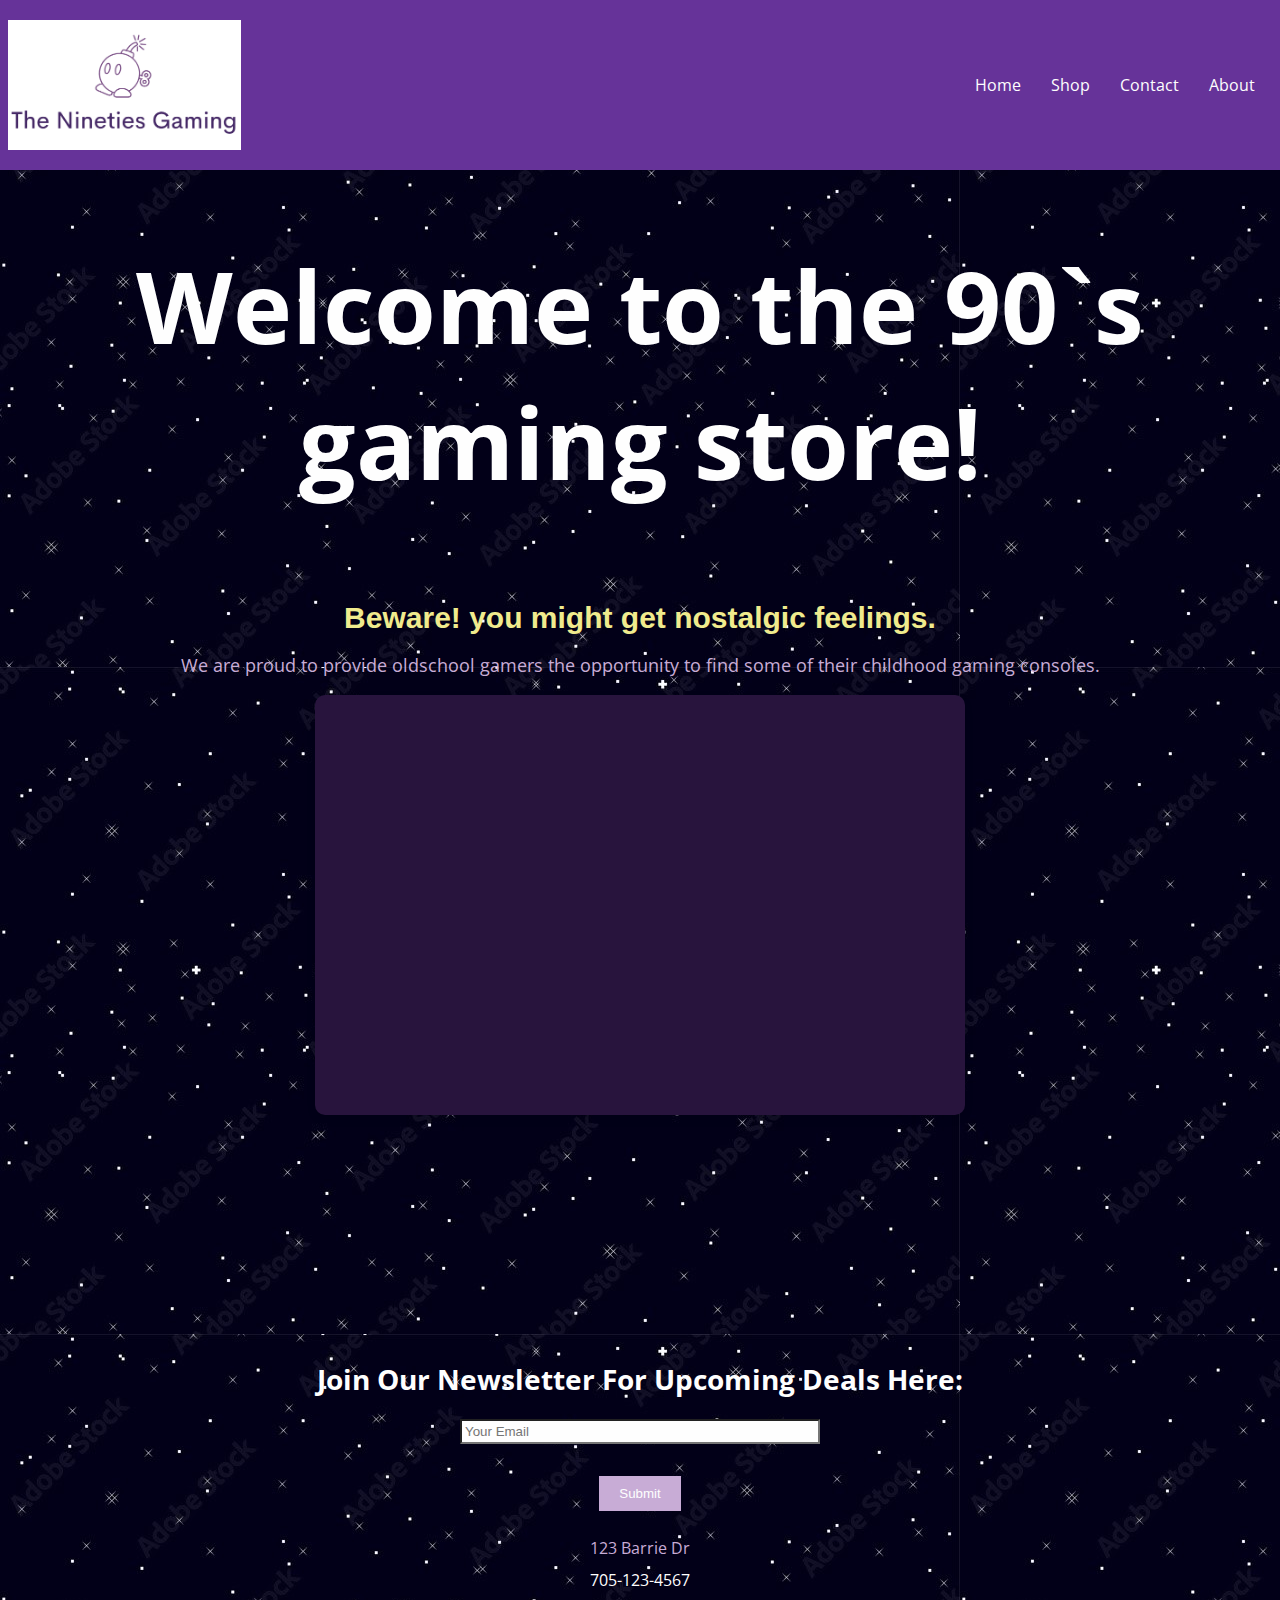
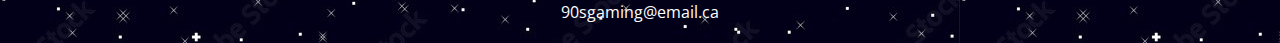
<file: FinalProjectSummer2024/index.html>
<!doctype html>
<html lang="en">
<head id="head">
    <title>Final Project | Sharon Chrysler and Adalid Velazquez - Gaming Console Store</title>
    <!-- jQuery link This must be placed before the link to our custom js ... https://releases.jquery.com/ -->
    <script src="https://code.jquery.com/jquery-3.7.0.js"></script>
    <!-- add our custom js file -->
    <script type="text/javascript" src="./JS/Custom-js.js"></script>
</head>
<body>
<!-- Global Header -->
<header id = "header"></header>
<!-- Welcome banner -->
<section class="home-hero">
    <div>
        <h1>Welcome to the 90`s gaming store!</h1>
    </div>
</section>
<!-- Main content -->
<main>
    <section class="intro">
        <h2>Beware! you might get nostalgic feelings. </h2>
        <p>We are proud to provide oldschool gamers the opportunity to find some of their childhood gaming consoles.</p>
    </section>
    <section class="video">
        <div>
            <iframe width="560" height="315" src="https://www.youtube.com/embed/5irYDUHDI3c?si=4AnFeOAwkc5O9MZA" title="YouTube video player" frameborder="0"
                    allow="accelerometer; autoplay; clipboard-write; encrypted-media; gyroscope; picture-in-picture; web-share" referrerpolicy="strict-origin-when-cross-origin" allowfullscreen></iframe>
        </div>
    </section>
</main>
<!-- Global footer -->
<footer id="footer"></footer>
</body>
</html>
</file>
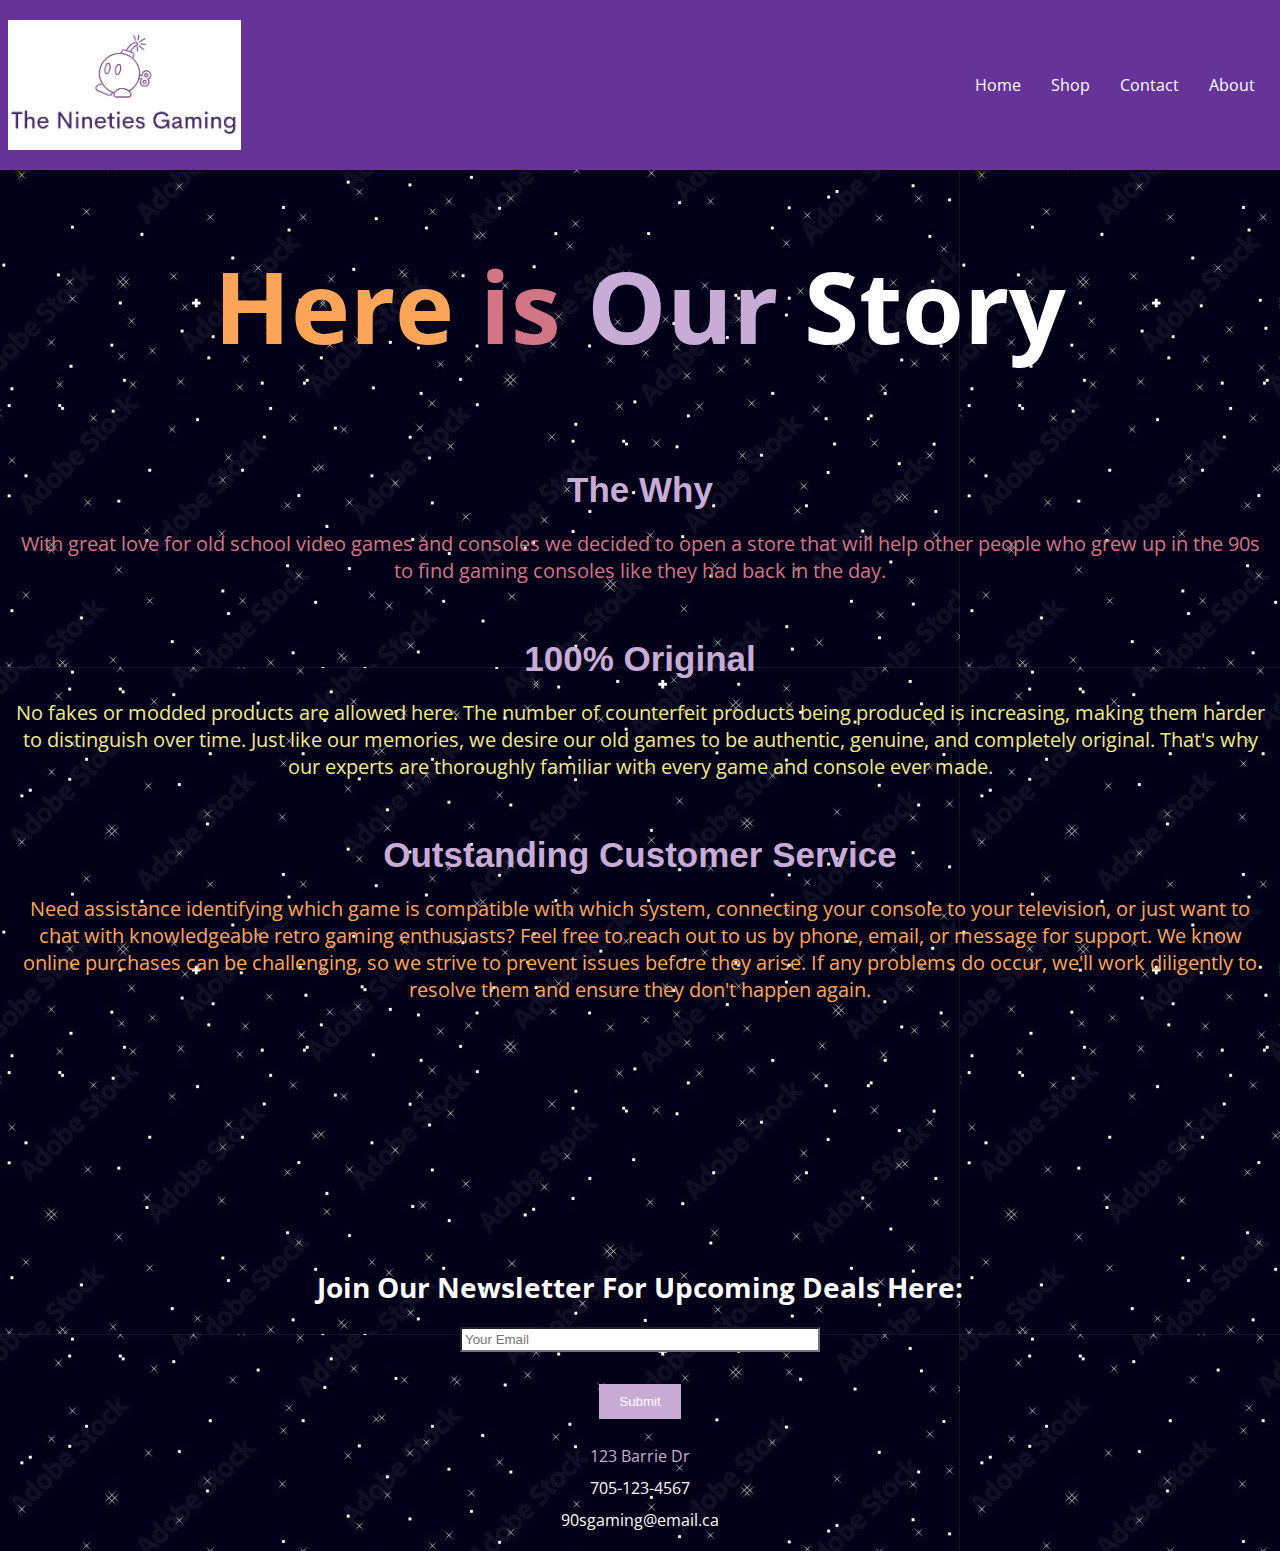
<file: FinalProjectSummer2024/about.html>
<!doctype html>
<html lang="en">
<head id="head">
    <title>About Page | Sharon Chrysler and Adalid Velazquez - Gaming Console Store</title>
    <!-- jQuery link This must be placed before the link to our custom js ... https://releases.jquery.com/ -->
    <script src="https://code.jquery.com/jquery-3.7.0.js"></script>
    <!-- add our custom js file -->
    <script type="text/javascript" src="./JS/Custom-js.js"></script>
</head>
<body>
<!-- Global Header -->
<header id="header"></header>
<section class="home-hero">
    <!-- Using span for different text color -->
    <div>
        <h1><span class="here">Here</span> <span class="is">is</span> <span class="our">Our</span> Story</h1>
    </div>
</section>
<main>
    <!--Main includes the story, and details about the store  -->
    <section class="story">
        <div class="why">
            <h2>The Why</h2>
            <p>With great love for old school video games and consoles we decided to open a store that will help other people who grew up in the 90s to find  gaming consoles like they had back in the day.</p>
        </div>
        <div class="original">
            <h2>100% Original</h2>
            <p>No fakes or modded products are allowed here. The number of counterfeit products being produced is increasing, making them harder to distinguish over time. Just like our memories, we desire our old games to be authentic, genuine, and completely original. That's why our experts are thoroughly familiar with every game and console ever made.</p>
        </div>
        <div class="customer">
            <h2>Outstanding Customer Service</h2>
            <p>Need assistance identifying which game is compatible with which system, connecting your console to your television, or just want to chat with knowledgeable retro gaming enthusiasts? Feel free to reach out to us by phone, email, or message for support. We know online purchases can be challenging, so we strive to prevent issues before they arise. If any problems do occur, we'll work diligently to resolve them and ensure they don't happen again.</p>
        </div>
    </section>
</main>
<!-- Global Footer -->
<footer id="footer"></footer>
</body>
</html>
</file>
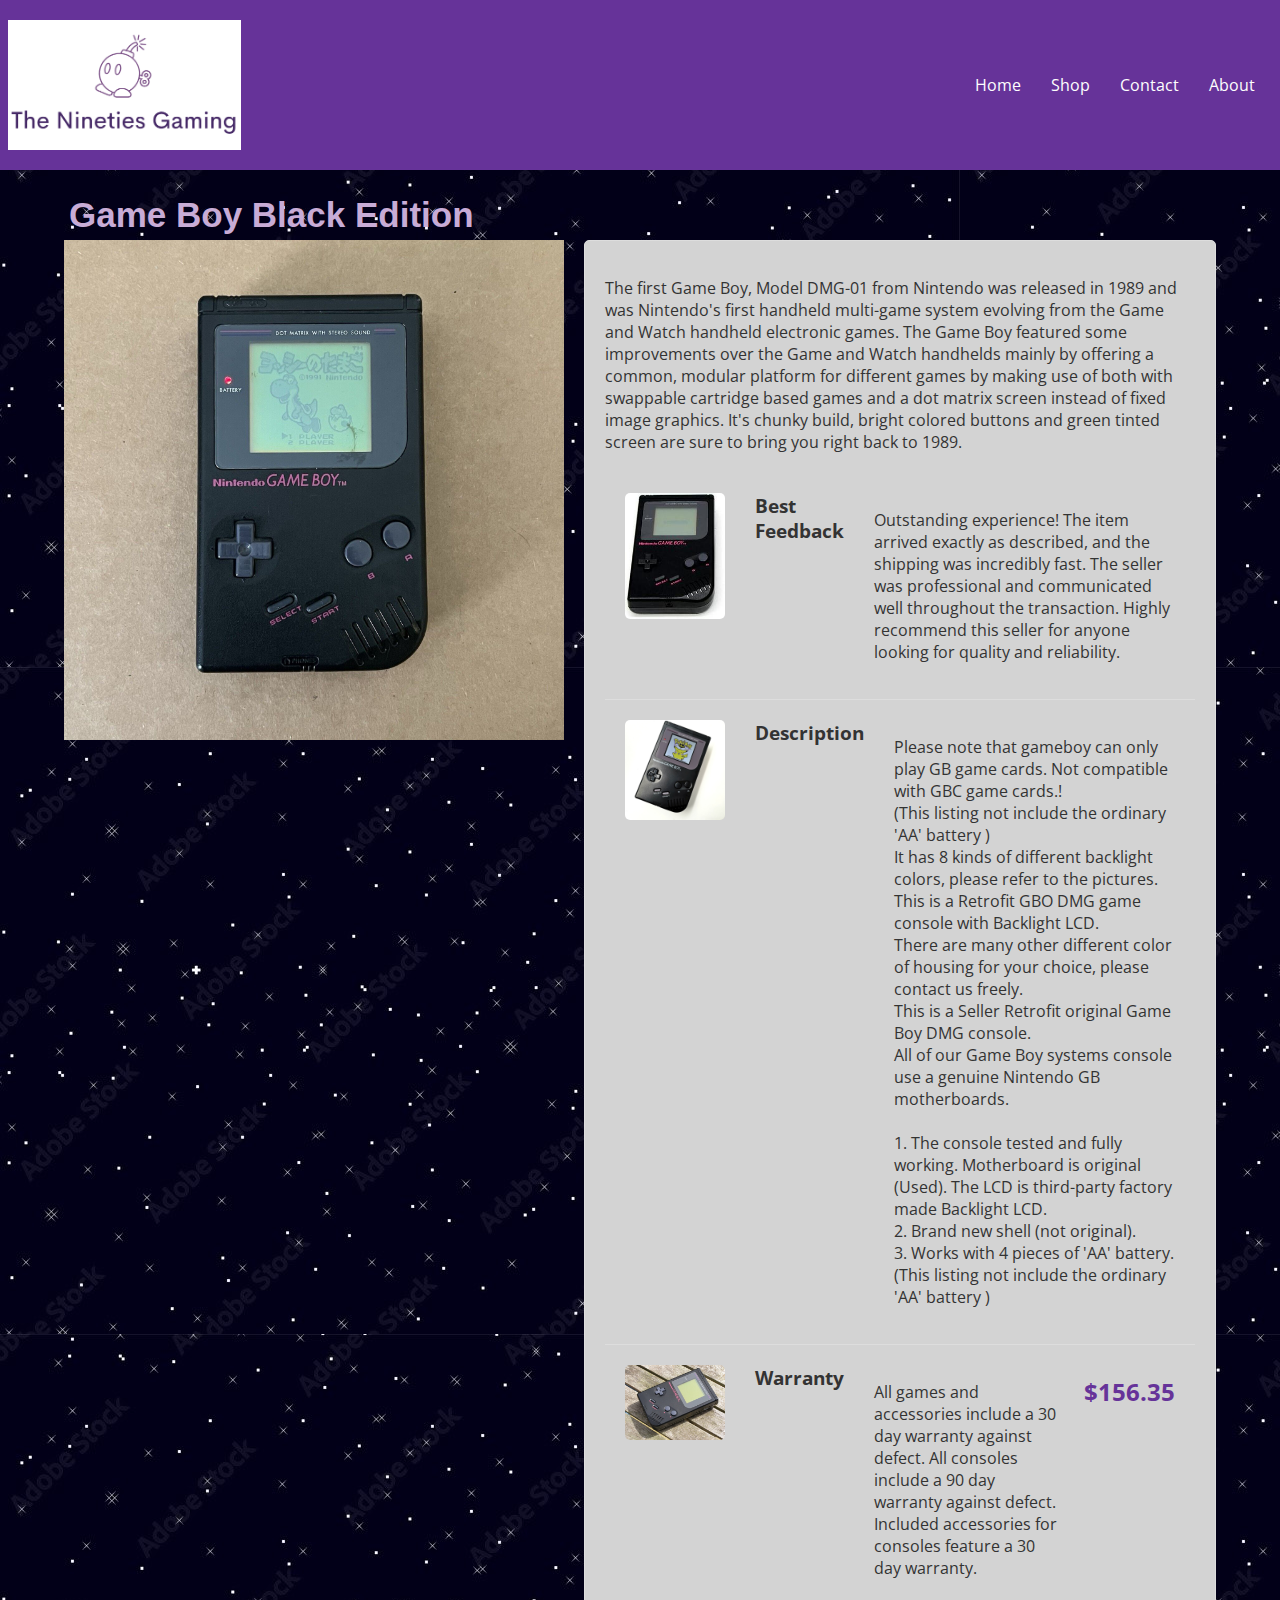
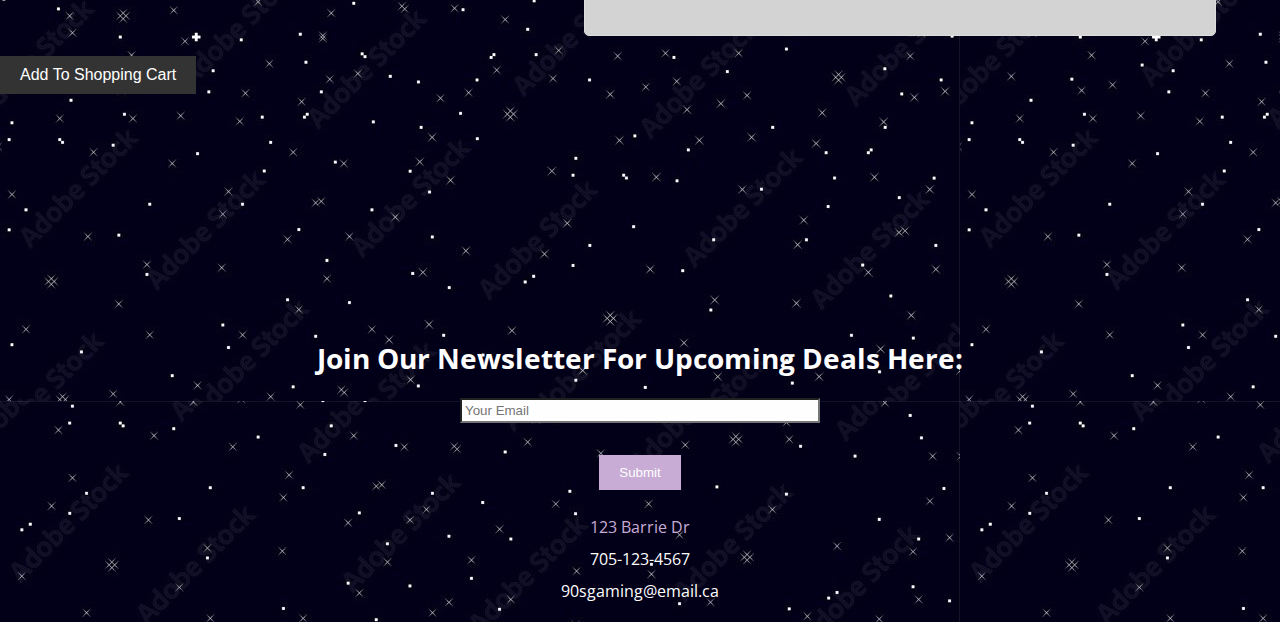
<file: FinalProjectSummer2024/blackedition.html>
<!DOCTYPE html>
<html lang="en">
<head id="head">
    <title>Black GameBoy | Sharon Chrysler and Adalid Velazquez - Gaming Console Store</title>
    <!-- jQuery link This must be placed before the link to our custom js ... https://releases.jquery.com/ -->
    <script src="https://code.jquery.com/jquery-3.7.0.js"></script>
    <!-- add our custom js file -->
    <script type="text/javascript" src="./JS/Custom-js.js"></script>
</head>
<body>
<!--Global Header -->
<header id = "header"></header>
<main>
    <div class="container">
        <!-- class for the product -->
        <section class="product1">
            <h2>Game Boy Black Edition</h2>
            <div class="product-details">
                <img src="./IMG/GameBoyClassicBlack/Black%20Game%20Boy.jpg" alt="Black GB">
                <div class="product-info">
                    <p>The first Game Boy, Model DMG-01 from Nintendo was released in 1989 and was
                        Nintendo's first handheld multi-game system evolving from the Game and
                        Watch handheld electronic games. The Game Boy featured some improvements over
                        the Game and Watch handhelds mainly by offering a common, modular platform for different games by making use of
                        both with swappable cartridge based games and a dot matrix screen instead of fixed image graphics.
                        It's chunky build, bright colored buttons and green tinted screen are sure to bring you right back to 1989.
                    </p>

                    <div class="variations">
                        <div class="variation">
                            <img src="./IMG/GameBoyClassicBlack/240.jpg" alt="Black240">
                            <h3>Best Feedback</h3>
                            <p>Outstanding experience! The item arrived exactly as described, and the shipping was incredibly fast.
                                The seller was professional and communicated well throughout the transaction.
                                Highly recommend this seller for anyone looking for quality and reliability.</p>

                        </div>
                        <div class="variation">
                            <img src="./IMG/GameBoyClassicBlack/s-1600.jpg" alt="Black1600">
                            <h3>Description</h3>
                            <p>Please note that gameboy can only play GB game cards. Not compatible with GBC game cards.!<br>

                                (This listing not include the ordinary 'AA' battery )<br>

                                It has 8 kinds of different backlight colors, please refer to the pictures.<br>

                                This is a Retrofit GBO DMG game console with Backlight LCD.<br>

                                There are many other different color of housing for your choice, please contact us freely.<br>
                                This is a Seller Retrofit original Game Boy DMG console.<br>
                                All of our Game Boy systems console use a genuine Nintendo GB motherboards.<br>
                                <br>

                                1. The console tested and fully working. Motherboard is original (Used). The LCD is third-party factory made Backlight LCD.<br>
                                2. Brand new shell (not original).<br>
                                3. Works with 4 pieces of 'AA' battery. (This listing not include the ordinary 'AA' battery )</p>

                        </div>
                        <div class="variation">
                            <img src="./IMG/GameBoyClassicBlack/293.jpg" alt="Black293">
                            <h3>Warranty</h3>
                            <p>All games and accessories include a 30 day warranty against defect.
                                All consoles include a 90 day warranty against defect.
                                Included accessories for consoles feature a 30 day warranty.</p>
                            <p class="price">$156.35</p>
                        </div>
                    </div>
                </div>
            </div>
        </section>
    </div>
    <!-- add Button to simulate purchase -->
    <button id="BUY">Add To Shopping Cart</button>
</main>
<!-- Footer of the page -->
<footer id="footer"></footer>
</body>
</html>
</file>
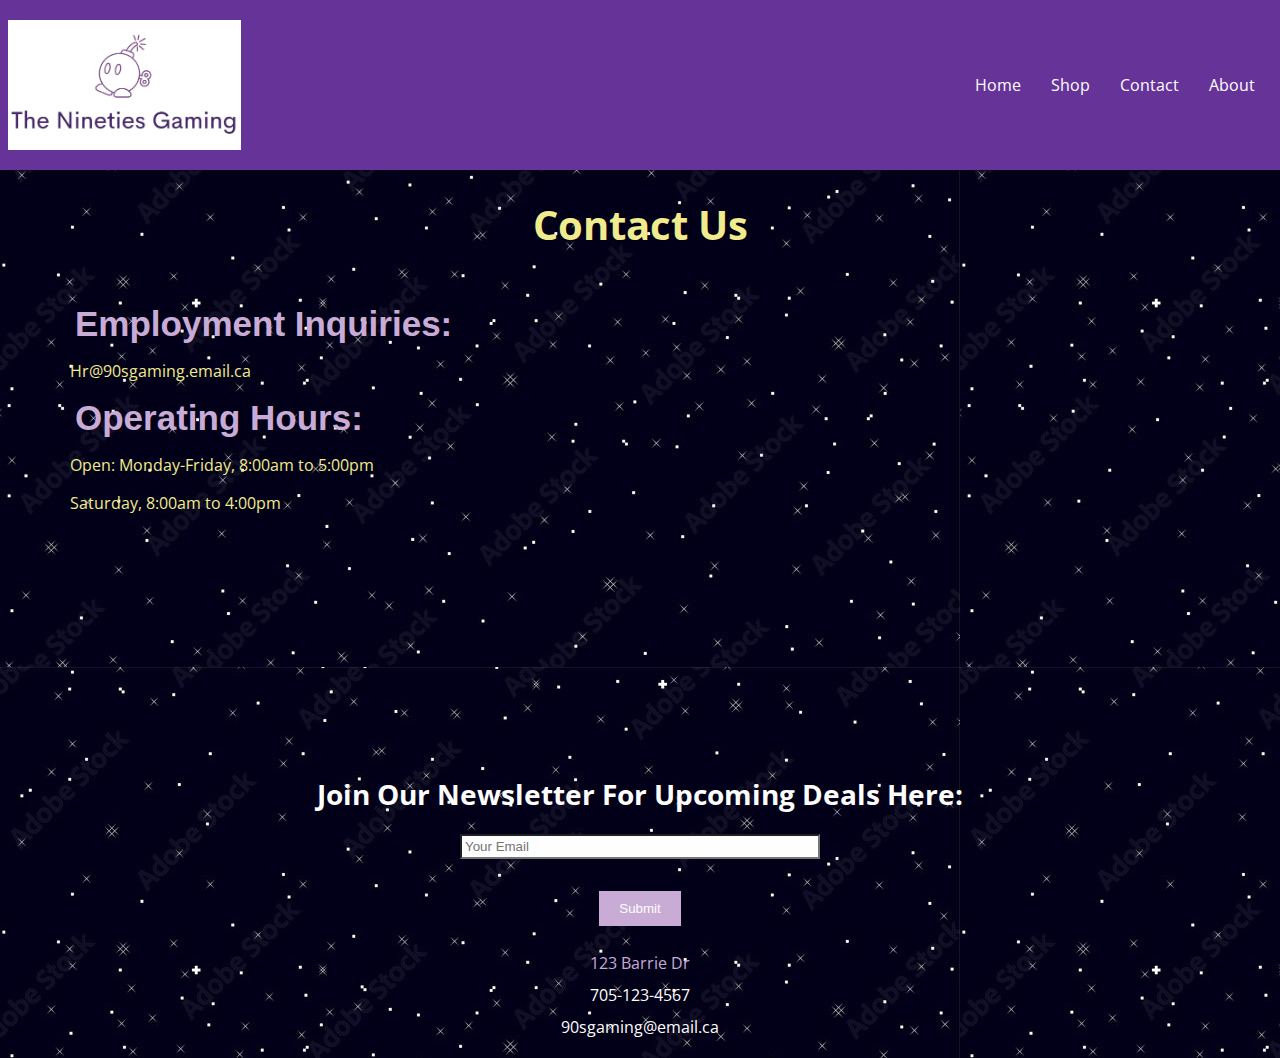
<file: FinalProjectSummer2024/contact.html>
<!doctype html>
<html lang="en">
<head id="head">
    <title>Contact Page | Sharon Chrysler and Adalid Velazquez - Gaming Console Store</title>
    <!-- jQuery link This must be placed before the link to our custom js ... https://releases.jquery.com/ -->
    <script src="https://code.jquery.com/jquery-3.7.0.js"></script>
    <!-- add our custom js file -->
    <script type="text/javascript" src="./JS/Custom-js.js"></script>
</head>
<body>
<!-- Global Header -->
<header id = "header"></header>
<section class="home-hero">
    <div class="contactus">
        <h1>Contact Us</h1>
    </div>
</section>

<main>
    <!-- Contact information using sections -->
    <section class="email">
        <h2>Employment Inquiries:</h2>
        <p>Hr@90sgaming.email.ca</p>
    </section>
    <section class="hours">
        <h2>Operating Hours:</h2>
        <p>Open: Monday-Friday, 8:00am to 5:00pm</p>
        <p>Saturday, 8:00am to 4:00pm</p>
    </section>
</main>
<!-- Global Footer -->
<footer id="footer"></footer>
</body>
</html>
</file>
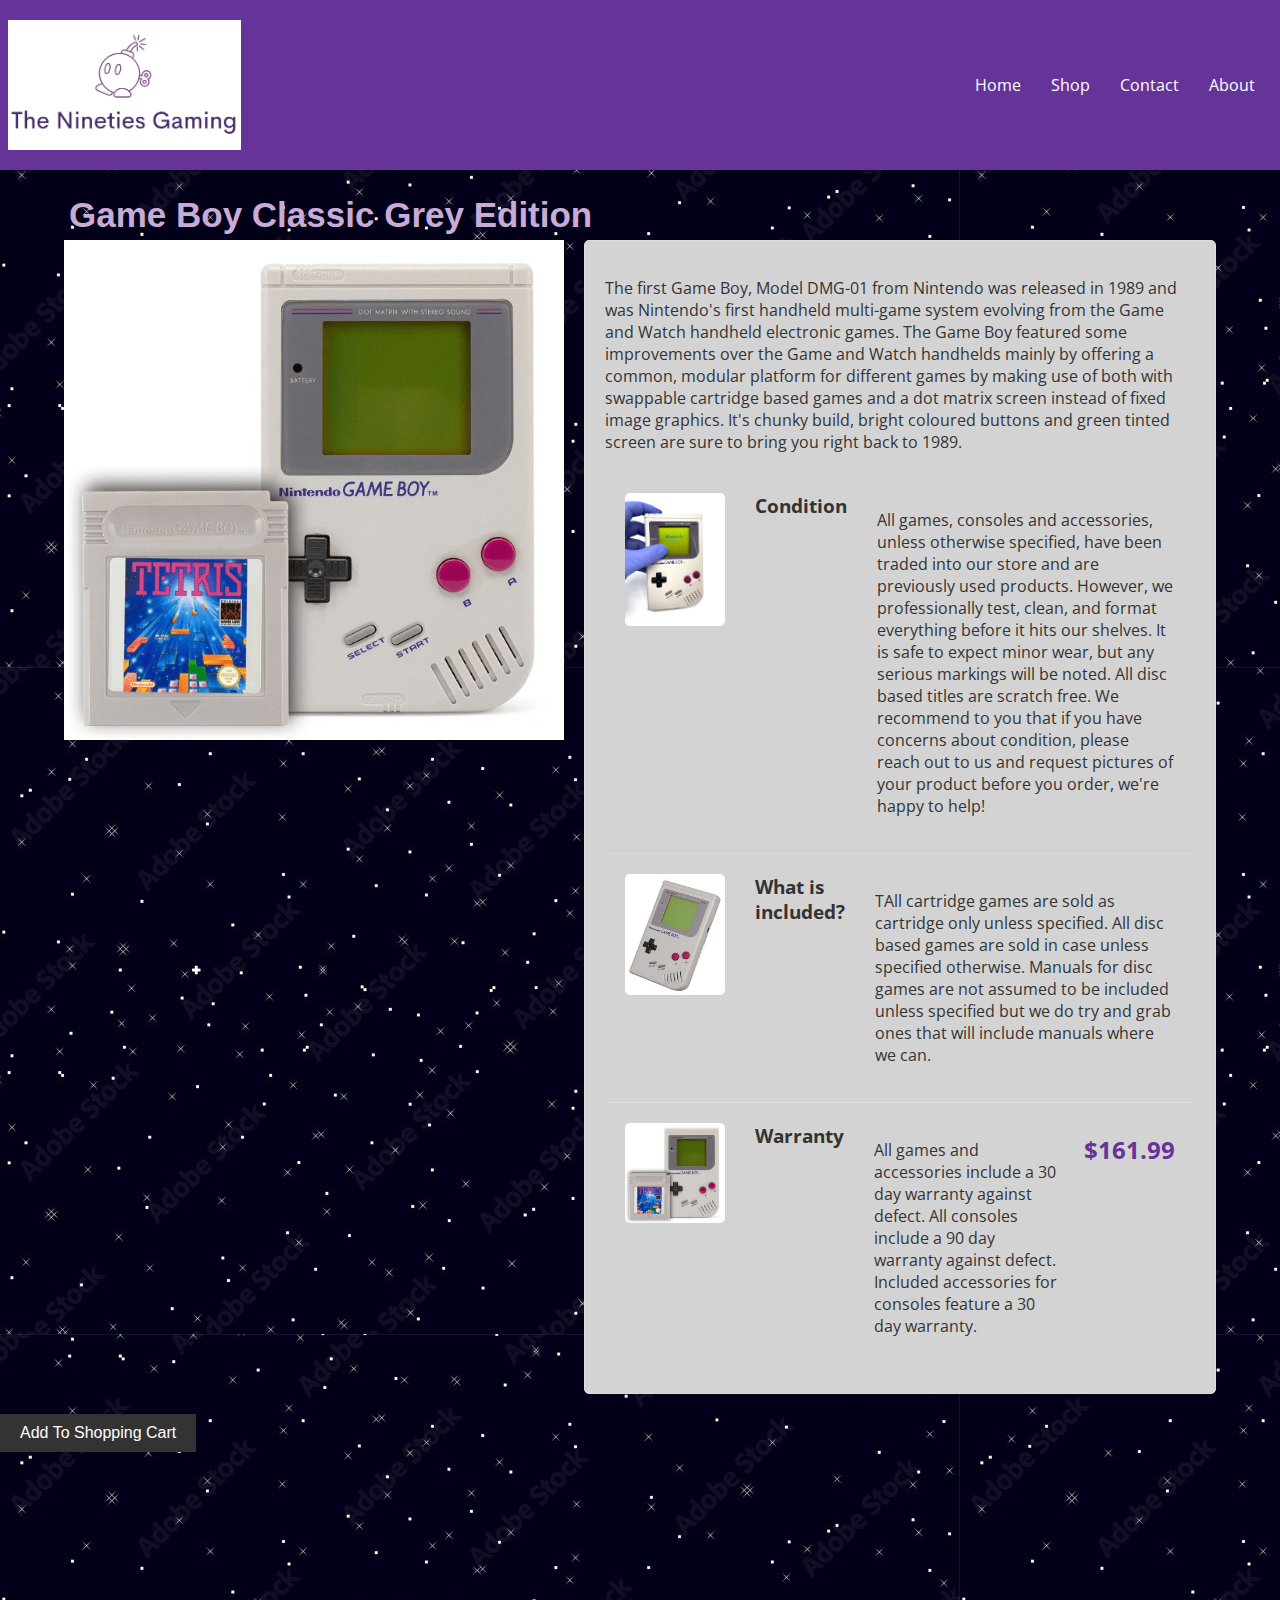
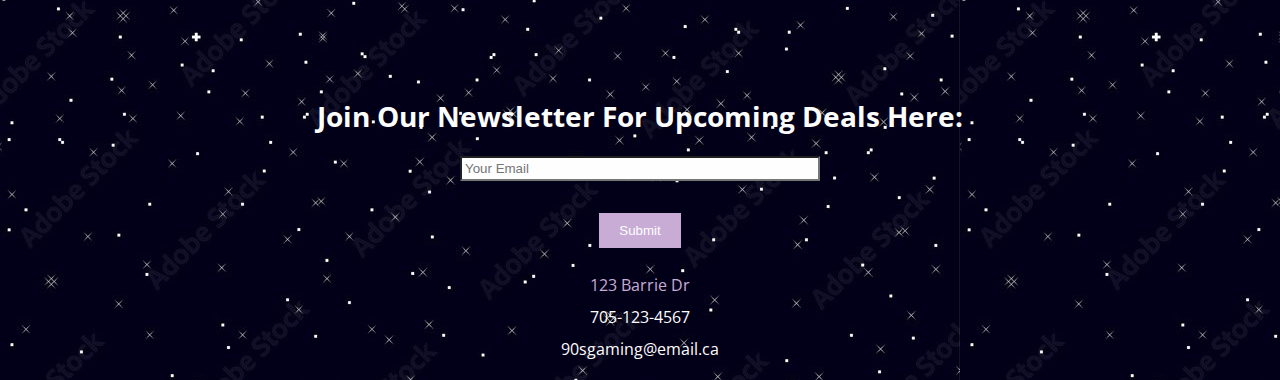
<file: FinalProjectSummer2024/greyedition.html>
<!DOCTYPE html>
<html lang="en">
<head id="head">
    <title>Grey GameBoy | Sharon Chrysler and Adalid Velazquez - Gaming Console Store</title>
    <!-- jQuery link This must be placed before the link to our custom js ... https://releases.jquery.com/ -->
    <script src="https://code.jquery.com/jquery-3.7.0.js"></script>
    <!-- add our custom js file -->
    <script type="text/javascript" src="./JS/Custom-js.js"></script>
</head>
<body>
<!--Global Header -->
<header id = "header"></header>
<main>
    <div class="container">
        <!-- class for the product -->
        <section class="product1">
            <h2>Game Boy Classic Grey Edition</h2>
            <div class="product-details">
                <img src="./IMG/GameBoyClassicGrey/179305--nintendo-game-boy.jpg" alt="Game Boy Grey">
                <div class="product-info">
                    <p>The first Game Boy, Model DMG-01 from Nintendo was released in 1989 and was
                        Nintendo's first handheld multi-game system evolving from the Game and
                        Watch handheld electronic games. The Game Boy featured some improvements over
                        the Game and Watch handhelds mainly by offering a common, modular platform for different games by making use of
                        both with swappable cartridge based games and a dot matrix screen instead of fixed image graphics.
                        It's chunky build, bright coloured buttons and green tinted screen are sure to bring you right back to 1989.
                    </p>

                    <div class="variations">
                        <div class="variation">
                            <img src="IMG/GameBoyClassicGrey/s-200.jpg" alt="Game Boy Grey200">
                            <h3>Condition</h3>
                            <p>All games, consoles and accessories, unless otherwise specified,
                                have been traded into our store and are previously used products.
                                However, we professionally test, clean, and format everything before it hits
                                our shelves. It is safe to expect minor wear, but any serious markings will
                                be noted. All disc based titles are scratch free. We recommend to you that if
                                you have concerns about condition, please reach out to us and request pictures
                                of your product before you order, we're happy to help!</p>

                        </div>
                        <div class="variation">
                            <img src="IMG/GameBoyClassicGrey/Game-Boy-FL.jpg" alt="Game Boy Gray FL">
                            <h3>What is included?</h3>
                            <p>TAll cartridge games are sold as cartridge only unless specified.
                                All disc based games are sold in case unless specified otherwise.
                                Manuals for disc games are not assumed to be included unless specified
                                but we do try and grab ones that will include manuals where we can.</p>

                        </div>
                        <div class="variation">
                            <img src="./IMG/GameBoyClassicGrey/179305--nintendo-game-boy.jpg" alt="Game Boy Grey200">
                            <h3>Warranty</h3>
                            <p>All games and accessories include a 30 day warranty against defect.
                                All consoles include a 90 day warranty against defect.
                                Included accessories for consoles feature a 30 day warranty.</p>
                            <p class="price">$161.99</p>
                        </div>
                    </div>
                </div>
            </div>
        </section>
    </div>
    <!-- add Button to simulate purchase -->
    <button id="BUY">Add To Shopping Cart</button>
</main>
<!-- Footer of the page -->
<footer id="footer"></footer>
</body>
</html>
</file>
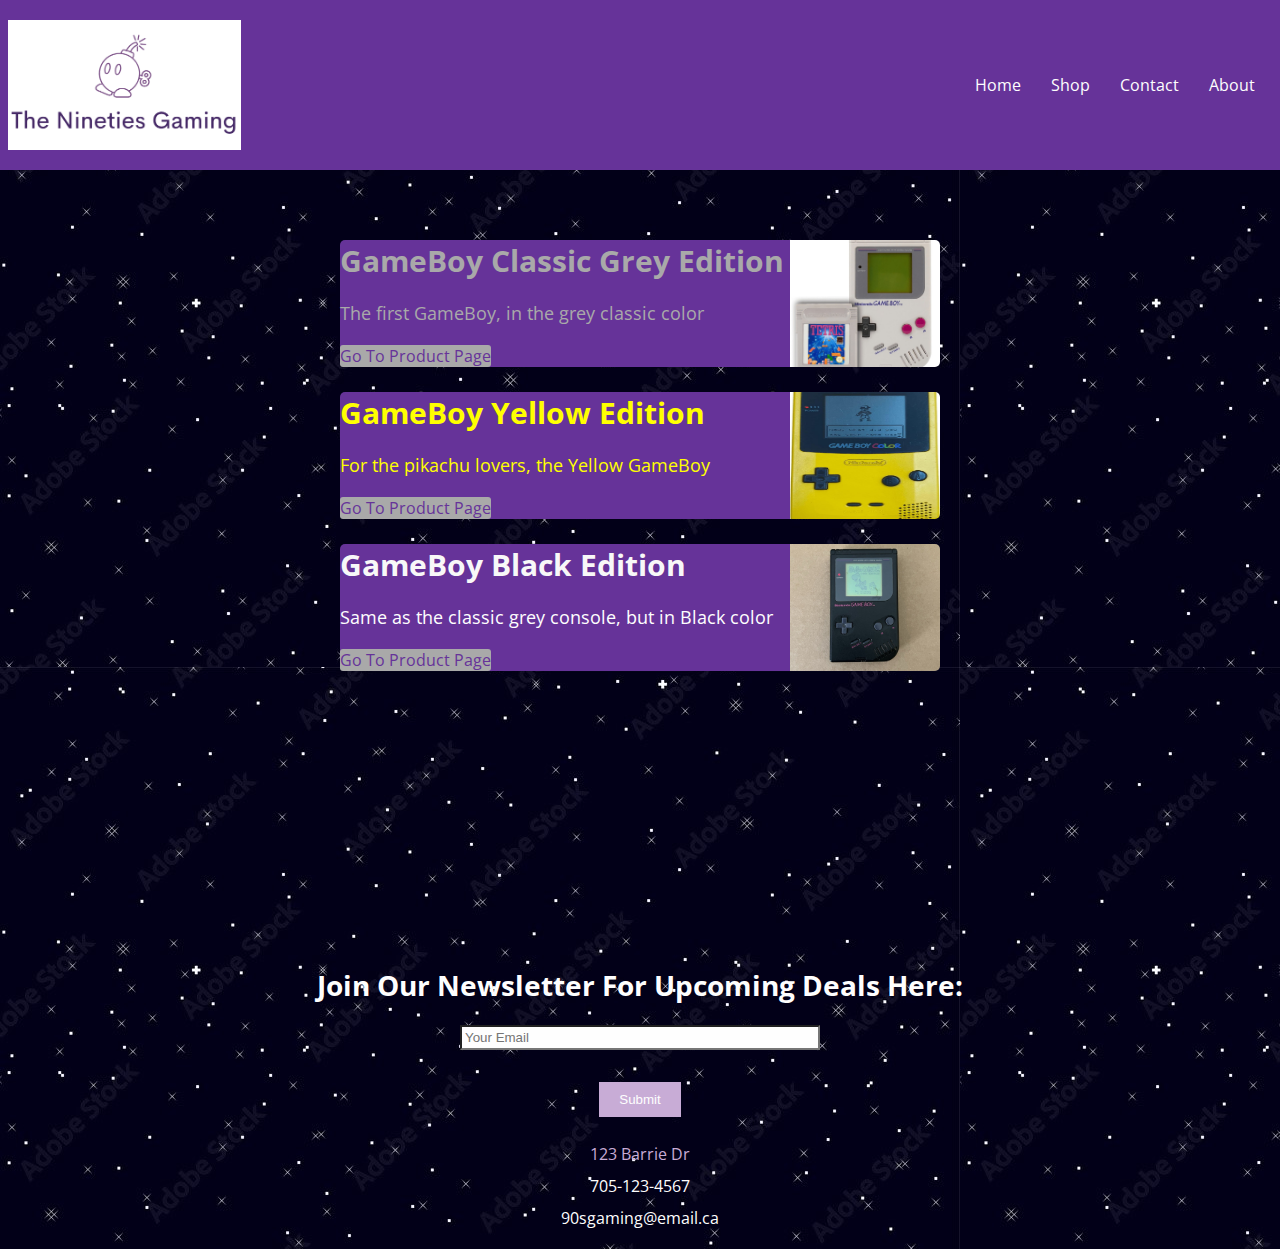
<file: FinalProjectSummer2024/shop.html>
<!doctype html>
<html lang="en">
<head id="head">
    <title>Shop Page | Sharon Chrysler and Adalid Velazquez - Gaming Console Store</title>
    <!-- jQuery link This must be placed before the link to our custom js ... https://releases.jquery.com/ -->
    <script src="https://code.jquery.com/jquery-3.7.0.js"></script>
    <!-- add our custom js file -->
    <script type="text/javascript" src="./JS/Custom-js.js"></script>
</head>
<body>
<!-- Global Header -->
<header id = "header"></header>
<main>
    <!-- div for the products, each product got a class with the logical representation -->
    <div class="products">
        <div class="grey">
            <h2>GameBoy Classic Grey Edition</h2>
            <p>The first GameBoy, in the grey classic color</p>
            <a href="greyedition.html" id="propage1">Go To Product Page</a>
        </div>
        <div class="yellow">
            <h2>GameBoy Yellow Edition</h2>
            <p>For the pikachu lovers, the Yellow GameBoy</p>
            <a href="yellowedition.html" id="propage2">Go To Product Page</a>
        </div>
        <div class="black">
            <h2>GameBoy Black Edition</h2>
            <p>Same as the classic grey console, but in Black color</p>
            <a href="blackedition.html" id="propage3">Go To Product Page</a>
        </div>
    </div>
</main>
<!-- Global Footer -->
<footer id="footer"></footer>
</body>
</html>
</file>
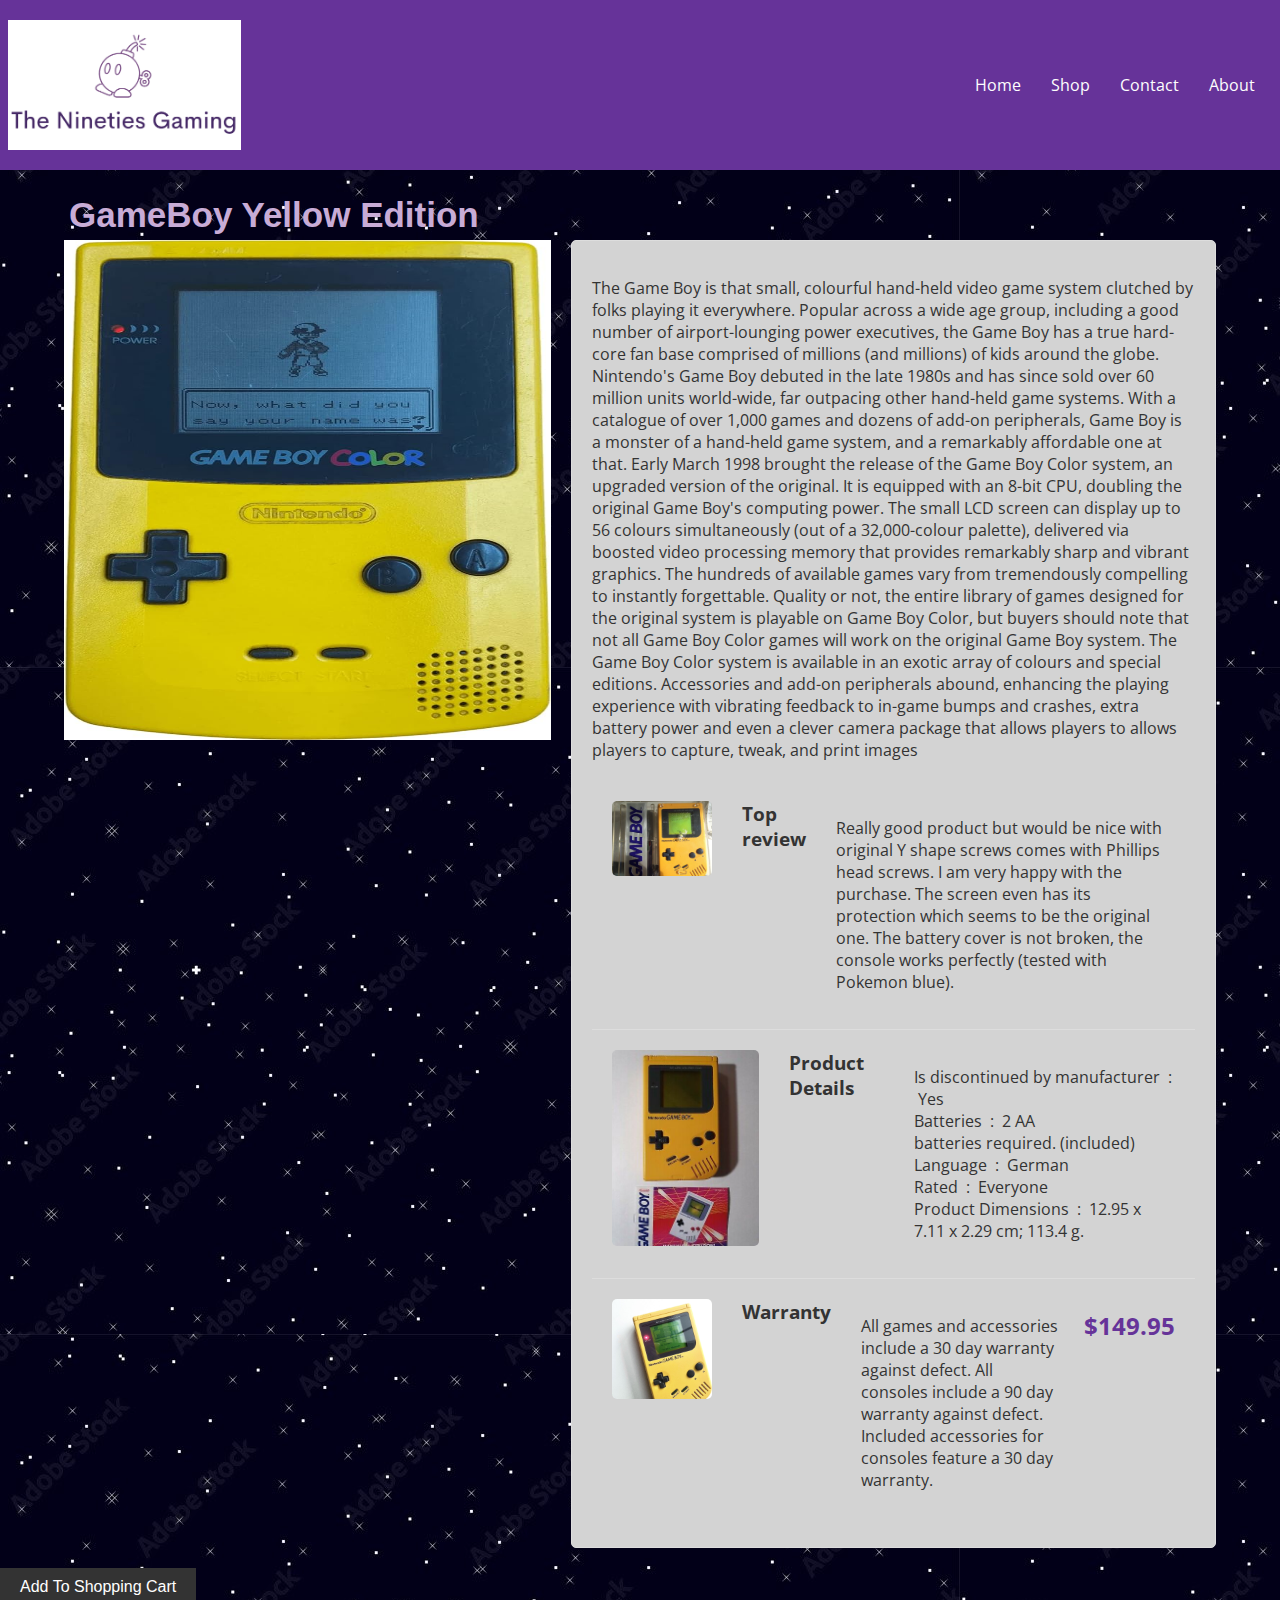
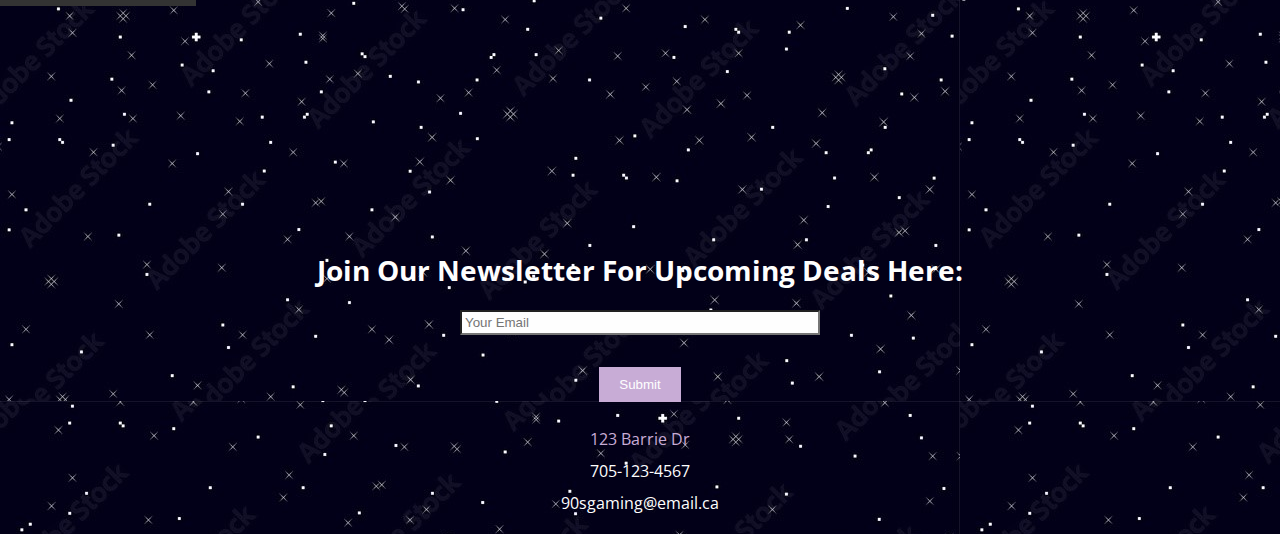
<file: FinalProjectSummer2024/yellowedition.html>
<!DOCTYPE html>
<html lang="en">
<head id="head">
    <title>Yellow GameBoy | Sharon Chrysler and Adalid Velazquez - Gaming Console Store</title>
    <!-- jQuery link This must be placed before the link to our custom js ... https://releases.jquery.com/ -->
    <script src="https://code.jquery.com/jquery-3.7.0.js"></script>
    <!-- add our custom js file -->
    <script type="text/javascript" src="./JS/Custom-js.js"></script>
</head>
<body>
<!--Global Header -->
<header id = "header"></header>
<main>
    <div class="container">
        <!-- class for the product -->
        <section class="product1">
            <h2>GameBoy Yellow Edition</h2>
            <div class="product-details">
                <img src="./IMG/GameBoyClassicYellow/Yellow%20Game%20Boy.jpg" alt="GameBoy Yellow">
                <div class="product-info">
                    <p>The Game Boy is that small, colourful hand-held video game system clutched by folks playing it everywhere. Popular across a wide age group, including a good number of airport-lounging power executives, the Game Boy has a true hard-core fan base comprised of millions (and millions) of kids around the globe.

                        Nintendo's Game Boy debuted in the late 1980s and has since sold over 60 million units world-wide, far outpacing other hand-held game systems. With a catalogue of over 1,000 games and dozens of add-on peripherals, Game Boy is a monster of a hand-held game system, and a remarkably affordable one at that. Early March 1998 brought the release of the Game Boy Color system, an upgraded version of the original.

                        It is equipped with an 8-bit CPU, doubling the original Game Boy's computing power. The small LCD screen can display up to 56 colours simultaneously (out of a 32,000-colour palette), delivered via boosted video processing memory that provides remarkably sharp and vibrant graphics.

                        The hundreds of available games vary from tremendously compelling to instantly forgettable. Quality or not, the entire library of games designed for the original system is playable on Game Boy Color, but buyers should note that not all Game Boy Color games will work on the original Game Boy system.

                        The Game Boy Color system is available in an exotic array of colours and special editions. Accessories and add-on peripherals abound, enhancing the playing experience with vibrating feedback to in-game bumps and crashes, extra battery power and even a clever camera package that allows players to allows players to capture, tweak, and print images
                    </p>

                    <div class="variations">
                        <div class="variation">
                            <img src="./IMG/GameBoyClassicYellow/9132.jpg" alt="Yellow9132">
                            <h3>Top review</h3>
                            <p>Really good product but would be nice with original Y
                                shape screws comes with Phillips head screws.
                                I am very happy with the purchase. The screen even has its protection which seems to be the original one.
                                The battery cover is not broken, the console works perfectly (tested with Pokemon blue).</p>

                        </div>
                        <div class="variation">
                            <img src="./IMG/GameBoyClassicYellow/s-400.jpg" alt="Yellow400">
                            <h3>Product Details</h3>
                            <p>Is discontinued by manufacturer ‏ : ‎ Yes <br>
                                Batteries ‏ : ‎ 2 AA <br> batteries required. (included)<br>
                                Language ‏ : ‎ German<br>
                                Rated ‏ : ‎ Everyone<br>
                                Product Dimensions ‏ : ‎ 12.95 x 7.11 x 2.29 cm; 113.4 g.</p>

                        </div>
                        <div class="variation">
                            <img src="./IMG/GameBoyClassicYellow/s-1200.jpg" alt="Yellow1200">
                            <h3>Warranty</h3>
                            <p>All games and accessories include a 30 day warranty against defect.
                                All consoles include a 90 day warranty against defect.
                                Included accessories for consoles feature a 30 day warranty.</p>
                            <p class="price">$149.95</p>
                        </div>
                    </div>
                </div>
            </div>
        </section>
    </div>
    <!-- add Button to simulate purchase -->
    <button id="BUY">Add To Shopping Cart</button>
</main>
<!-- Global Footer -->
<footer id="footer"></footer>
</body>
</html>
</file>
